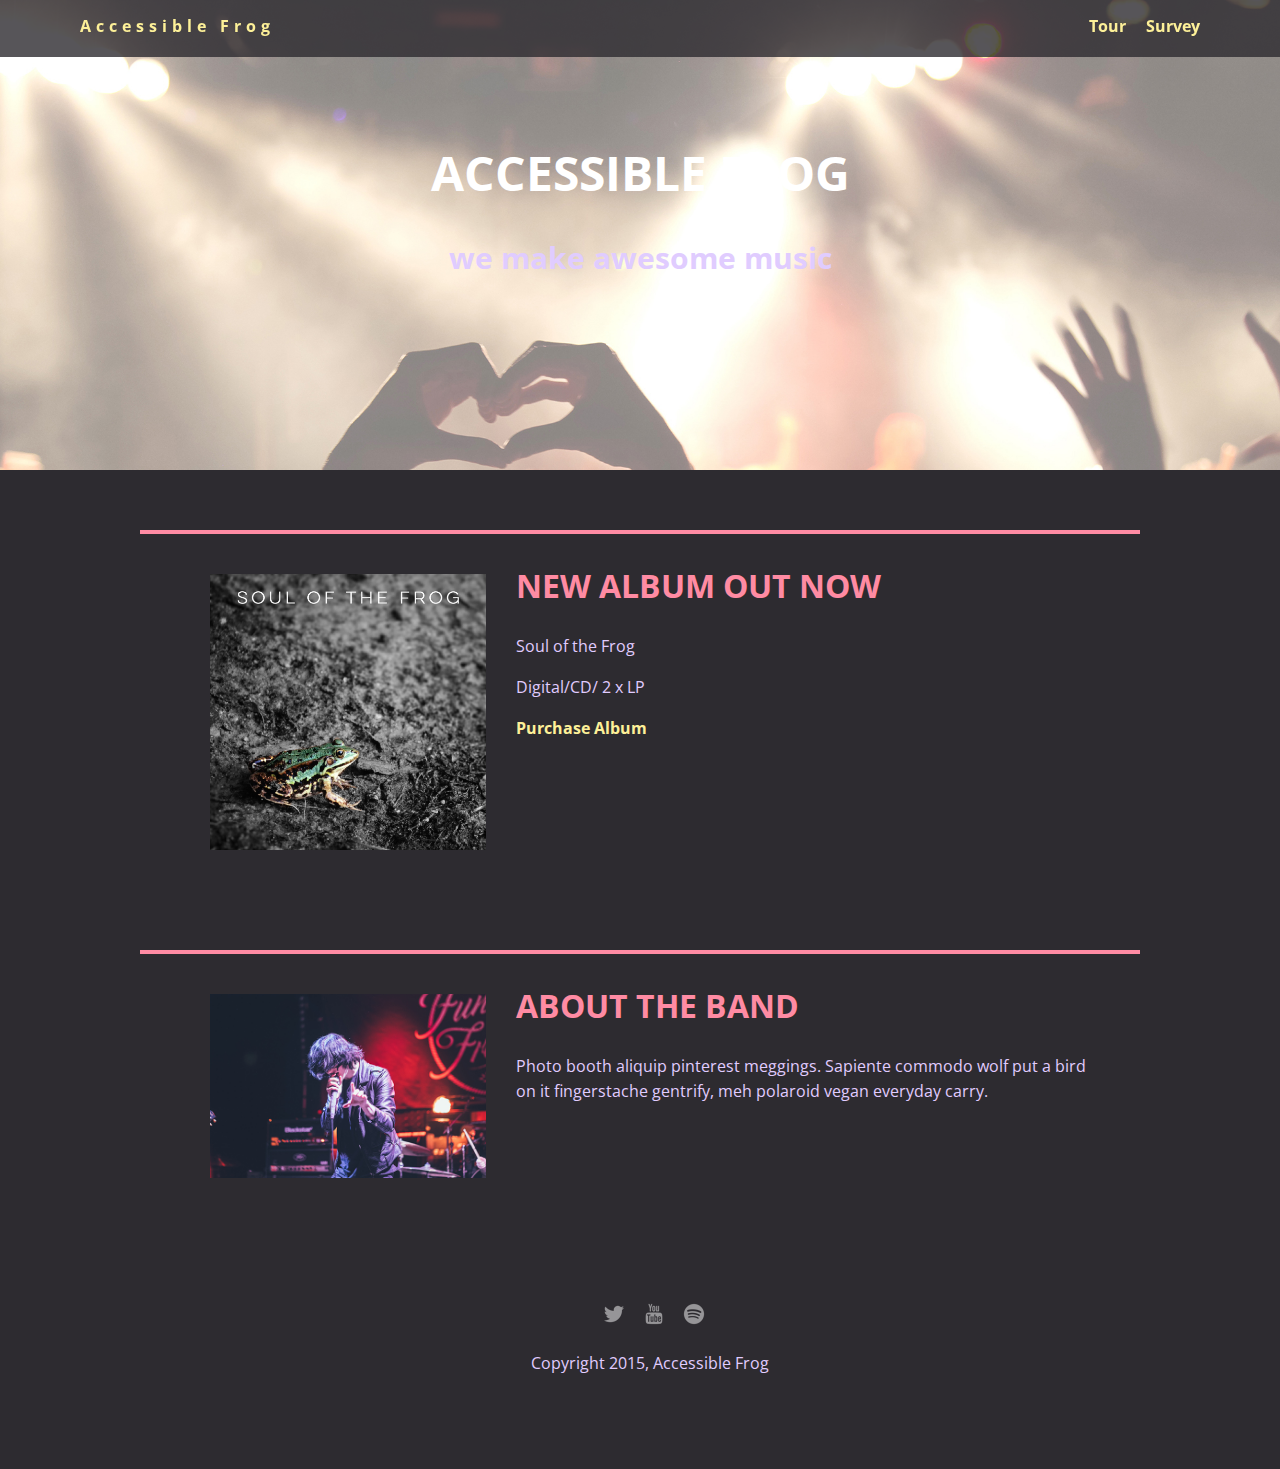
<file: index.html>
<!doctype html>
<html lang="en">
  <head>
      <meta charset="utf-8">
      <link href="css/styles.css" rel="stylesheet" type="text/css" />
      <meta name="viewport" content="width=device-width, initial-scale=1.0">
      <link href='https://fonts.googleapis.com/css?family=Open+Sans:400,300,600' rel='stylesheet' type='text/css'>
      <title>Accessible Frog</title>
  </head>

  <body>
    <div class="main-nav" role="navigation">
      <ul class="nav">
        <li class="name"><a href="#">Accessible Frog</a></li>
        <li><a href="tour.html">Tour</a></li>
        <li><a href="survey.html">Survey</a></li>
      </ul>
    </div>

    <header role="banner">
      <h1 class="logo">Accessible Frog</h1>
      <p class="header_text">we make awesome music</p>
    </header>

    <main role="main">
      <div class="card">
        <div class="flex">
          <img class="photo" src= "img/soul_of_the_frog.jpg" alt="Album Cover">
          <div class="information">
            <h2 class="heading">New album out now</h2>
            <p>Soul of the Frog</p>
            <p>Digital/CD/ 2 x LP</p>
            <a href="#" class="buy">Purchase Album</a>
          </div>
        </div>
      </div>

      <div class="card">
        <div class="flex">
          <img class="photo" src= "img/lead_singer.jpg" alt="Lead singer of the band">
          <div class="information">
            <h2 class="heading">About the band</h2>
            <p>Photo booth aliquip pinterest meggings. Sapiente commodo wolf put a bird on it fingerstache gentrify, meh polaroid vegan everyday carry.</p>
          </div>
        </div>
      </div>
    </main>

    <footer role="contentinfo">
      <ul>
        <li><a href="#" class="social twitter" aria-hidden="true"><img src= "img/twitter-32.png" alt="Twitter Logo"></a></li>
        <li><a href="#" class="social youtube" aria-hidden="true"><img src= "img/youtube-32.png" alt="Youtube Logo"></a></li>
        <li><a href="#" class="social spotify" aria-hidden="true"><img src= "img/spotify-32.png" alt="Spotify Logo"></a></li>
      </ul>
      <p class="copyright">Copyright 2015, Accessible Frog</p>
    </footer>

  </body>
</html>
</file>
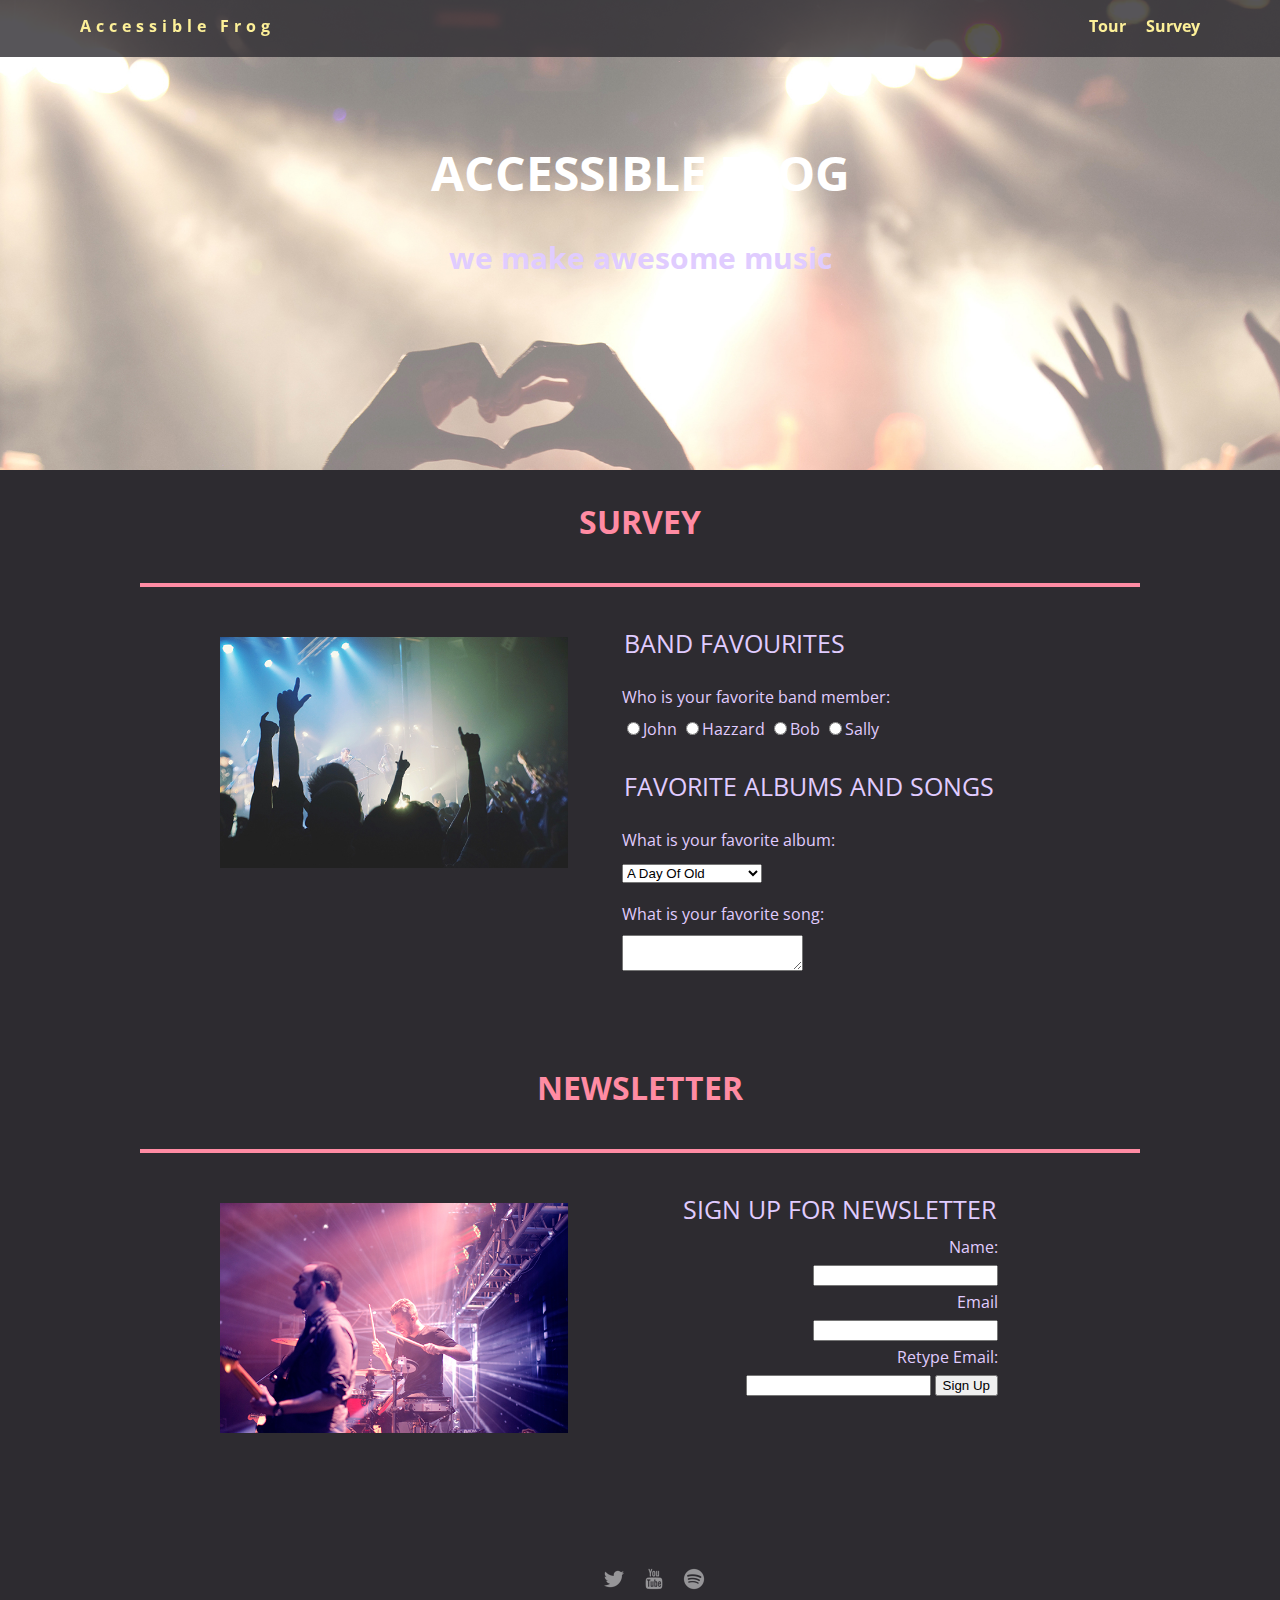
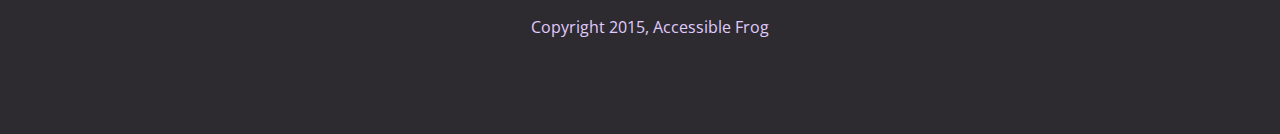
<file: survey.html>
<!doctype html>
<html lang="en">
  <head>
    <meta charset="utf-8">
    <link href="css/styles.css" rel="stylesheet" type="text/css" />
    <link href="css/survey.css" rel="stylesheet" type="text/css" />
    <meta name="viewport" content="width=device-width, initial-scale=1.0">
    <link href='https://fonts.googleapis.com/css?family=Open+Sans:400,300,600' rel='stylesheet' type='text/css'>
    <title>Accessible Frog</title>
  </head>

  <body>
    <div class="main-nav" role="navigation">
      <ul class="nav">
        <li class="name"><a href="index.html">Accessible Frog</a></li>
        <li><a href="tour.html">Tour</a></li>
        <li><a href="#">Survey</a></li>
      </ul>
    </div>

    <header role="banner">
      <h1 class="logo">Accessible Frog</h1>
      <p class="header_text">we make awesome music</p>
    </header>

    <main role="main">
      <h2 class= "heading">Survey</h2>
      <div class="card">
        <div class="flex">
          <img class="photo" src= "img/concert01.jpg" alt="Picture from the concert">
          <div class="container">
            <form class ="survey">
             <fieldset>
              <legend>Band Favourites</legend>  
                <label class="bandMembers">Who is your favorite band member:</label>
                <p id="bandMembers">You can select with radio buttons your favorite band member</p>
                <input id="john" type="radio" name="res" value="John"><label for="john">John</label> 
                <input id="hazzard" type="radio" name="res" value="Hazzard"><label for="hazzard">Hazzard</label>
                <input id="bob" type="radio" name="res" value="Bob"><label for="bob">Bob</label> 
                <input id="sally" type="radio" name="res" value="Sally"><label for="sally">Sally</label>
               </fieldset> 
               
               <fieldset>
               <legend>Favorite Albums and Songs</legend>   
                <label for="albums" class="albums">What is your favorite album:</label>
                <select id="albums" name="select">  
                  <option value="1">A Day Of Old</option>
                  <option value="2">Diamond Fireworks</option>
                  <option value="3">Enjoy Your Desire</option>
                  <option value="4">Finding My Shadow</option>
                  <option value="5">Heroic Forever</option>
                  <option value="6">Midnight Fires</option>
                  <option value="7">Music Of My Life</option>
                  <option value="8">Party For An Angel</option>
                  <option value="9">Song For Yesterday</option>
                  <option value="10">Street Of The Rider</option>
                  <option value="11">This Is For You</option>
                </select>
                
  
                <label for="textarea" class="textarea_label">What is your favorite song:</label>
                <textarea id="textarea" aria-describedby="songs"></textarea>
                <p id="songs">You can search with the keyboard your favourite song in this textarea.</p>
              </fieldset>  
            </form>
          </div>
        </div>
      </div>
      <h2 class= "heading">Newsletter</h2>
      <div class="card">
        <div class="flex">
          <img class="photo" src= "img/the_band.jpg" alt="Band playing live on stage">
            <div class="container">
              <form class="newsletter">
               <fieldset>
                <legend>Sign Up For NewsLetter</legend>
                 
                    <label for="name" class="newsletter_label">Name:</label>
                    <input id="name" type ="text" name="textfield" aria-describedby="yourFullName">
                    <p id="yourFullName">Please provide your full name.</p>
                 
                    <label for="email" class="newsletter_label">Email</label>
                    <input id="email" type ="email" name="textfield" aria-describedby="yourEmail">
                    <p id="yourEmail">Please provide your Email.</p>
                 
                    <label for="retype" class="newsletter_label">Retype Email:</label>
                    <input id="retype" type="email" name="textfield">
                    <p id="retypeEmail">Please retype your Email.</p>
                 
                    <label for="submit"></label>
                    <button id="submit" type="submit" aria-describedby="hint">Sign Up</button>
                    <p id="hint">Clicking this button you will subscribe to our newsletter.</p>
                 
               </fieldset>
              </form>
            </div>
        </div>
      </div>
    </main>

    <footer role="contentinfo">
      <ul>
        <li><a href="#" class="social twitter" aria-hidden="true"><img src= "img/twitter-32.png" alt="Twitter Logo"></a></li>
        <li><a href="#" class="social youtube" aria-hidden="true"><img src= "img/youtube-32.png" alt="Youtube Logo"></a></li>
        <li><a href="#" class="social spotify" aria-hidden="true"><img src= "img/spotify-32.png" alt="Spotify Logo"></a></li>
      </ul>
      <p class="copyright">Copyright 2015, Accessible Frog</p>
    </footer>
    
    <script type="text/javascript">
      
      function searchsongs() {
        var searchvalue = document.getElementById('#textarea').value;
        var from_s = document.getElementById('#albums');
        for (var i = 0; i < from_s.options.length-1; i++) {
          var st = from_s.options[i].text;
          if(st.search(searchvalue)>-1) {
            var temp = from_s.options[i];
            from_s.add(temp, from_s.options[0]);
          }
        }
      }
    </script>
  </body>
</html>
</file>
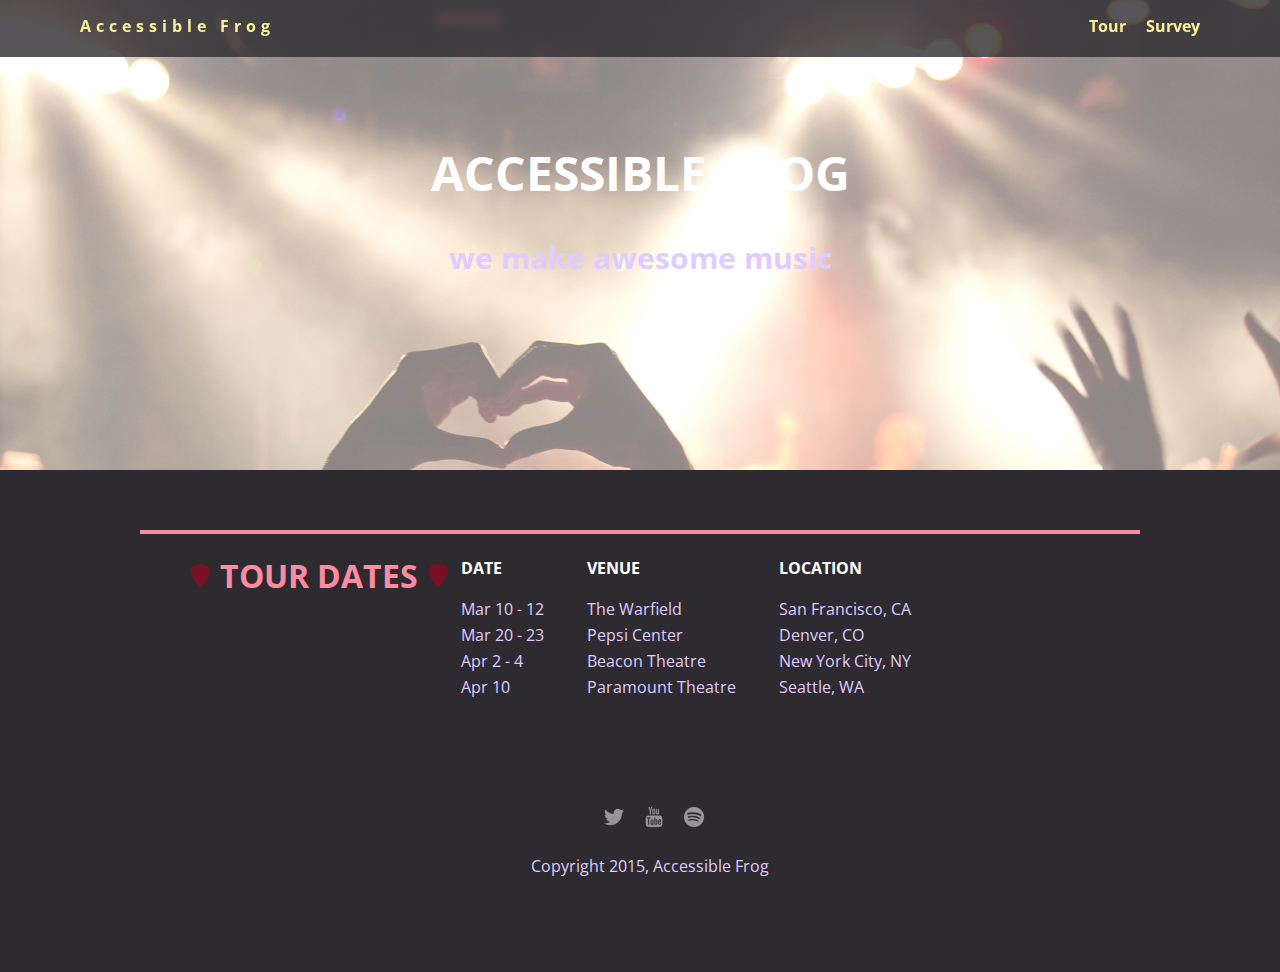
<file: tour.html>
<!doctype html>
<html lang="en">
  <head>
      <meta charset="utf-8">
      <link href="css/styles.css" rel="stylesheet" type="text/css" />
      <link href="css/tour.css" rel="stylesheet" type="text/css" />
      <meta name="viewport" content="width=device-width, initial-scale=1.0">
      <link href='https://fonts.googleapis.com/css?family=Open+Sans:400,300,600' rel='stylesheet' type='text/css'>
      <title>Accessible Frog</title>
  </head>

  <body>
    <div class="main-nav" role="navigation">
      <ul class="nav">
        <li class="name"><a href="index.html">Accessible Frog</a></li>
        <li><a href="#">Tour</a></li>
        <li><a href="survey.html">Survey</a></li>
      </ul>
    </div>

    <header role="banner">
      <h1 class="logo">Accessible Frog</h1>
      <p class="header_text">we make awesome music</p>
    </header>

    <main role="main">
      <div class="card">
        <div class="flex">
          <img class="pick" src= "img/guitar_pick.png" alt="">
          <h2 class="heading">Tour Dates</h2>
          <img class="pick" src= "img/guitar_pick.png" alt="">
            <table>
              <caption class="table_caption">Tour dates, venues and, locations for upcoming shows</caption>
              <thead>
                <tr>
                  <th scope="col">Date</th>
                  <th scope="col" class="table_col">Venue</th>
                  <th scope="col" class="table_col">Location</th>
                </tr>
              </thead>
              <tr>
                <td>Mar 10 - 12</td>
                <td class="table_col">The Warfield</td>
                <td class="table_col">San Francisco, CA</td>
              </tr>
              <tr>
                <td>Mar 20 - 23</td>
                <td class="table_col">Pepsi Center</td>
                <td class="table_col">Denver, CO</td>
              </tr>
              <tr>
                <td>Apr 2 - 4</td>
                <td class="table_col">Beacon Theatre </td>
                <td class="table_col">New York City, NY</td>
              </tr>
              <tr>
                <td>Apr 10</td>
                <td class="table_col">Paramount Theatre</td>
                <td class="table_col">Seattle, WA</td>
              </tr>
            </table>
        </div>
      </div>
    </main>
    
    <footer role="contentinfo">
      <ul>
        <li><a href="#" class="social twitter" aria-hidden="true"><img src= "img/twitter-32.png" alt="Twitter Logo"></a></li>
        <li><a href="#" class="social youtube" aria-hidden="true"><img src= "img/youtube-32.png" alt="Youtube Logo"></a></li>
        <li><a href="#" class="social spotify" aria-hidden="true"><img src= "img/spotify-32.png" alt="Spotify Logo"></a></li>
      </ul>
      <p class="copyright">Copyright 2015, Accessible Frog</p>
    </footer>
  </body>
</html>
</file>
<file: css/styles.css>
/* Global Layout Set-up */
* {
  box-sizing: border-box;
}

div#window-resizer-tooltip a {
  display: none;
}

body {
  margin: 0;
  padding: 0;
  text-align: center;
  font-family: 'Open Sans', sans-serif;
  background: #2d2b30;
  color: #E0CCFF;
}

/* Link Styles */

a {
  text-decoration: none;
  color: #FDF098;
  font-weight: bold;
}


/* Section Styles */

.main-nav {
  width: 100%;
  background: rgba(45, 43, 48, 0.8);
  min-height: 30px;
  padding: 10px;
  position: fixed;
  text-align: center;
}

.nav {
  display: flex;
  justify-content: space-around;
  font-weight: 700;
  list-style-type: none;
  margin: 0 auto;
  padding: 0;
}

.nav .name {
  display: block;
  margin-right: auto;
  color: white;
  letter-spacing: 5px;
}

.nav li {
  padding: 5px 10px 10px 10px;
}

.nav a,
.buy {
  transition: all .5s;
}

.nav a:hover,
.buy:hover {
  color: #FF8BA3;
}

.nav a:focus,
.buy:focus {
  color: #fff;
}


header {
  text-align: center;
  background: url('../img/concert02_no_text.jpg') no-repeat top center ;
  background-size: cover;
  overflow: hidden;
  padding-top: 60px;
  height: 350px;
}

.logo {
  text-transform: uppercase;
  font-weight: bold;
  padding-top: 1em;
  font-size: 3em;
  color: #fff;
}

.header_text {
  font-size: 1.9em;
  color: #E0CCFF;
  font-weight: bold;
}

.tag {
  color: black;
  padding: 10px;
  letter-spacing: 5px;
}

.name{
  font-weight: 300;
}

header .name{
  font-size: 3em;
}
.tagline {
  font-weight: 600;
  padding: 20px;
  text-transform: uppercase;
  color: #781125;
}

.card {
  margin: 30px;
  padding: 20px 40px 40px;
  text-align: left;
  border-top: 4px solid #FF8BA3;
  clear: both;
}
.card:hover {
  border-color: #FDF098;
}


.photo{
  display: block;
  width: 200px;
  height: 0%;
  margin: 0 auto;
}

.information{
  width: 100%;
  text-align: center;
  /*display: inline-block;
  position: absolute;*/
}

.heading{
  font-size: 2em;
  text-transform: uppercase;
  color: #FF8BA3;
  margin-top: 10px;
}

/* Footer styles */

footer {
  width: 100%;
  min-height: 30px;
  padding: 20px 0 40px 20px;
}

footer .copyright {
  top: -8px;
  font-size: .75em;
}

footer ul {
  list-style-type: none;
  margin: 0;
  padding: 0;
}

footer ul li {
  display: inline-block;
}

a.social {
  display: inline-block;
  margin-left: 5px;
  width: 30px;
  height: 30px;
  background-size: 30px 30px;
  transition: all .5s;
  opacity: .5;
}

a.social:hover {
  opacity: 1;
}

.clearfix {
  clear: both;
}

/* Styles for larger screens */
@media screen and (min-width: 840px) {

  .flex {
    display: -ms-flexbox;      /* TWEENER - IE 10 */
    display: flex;
    max-width: 1200px;
    -ms-flex-pack: distribute;
  }

  header {
    min-height: 470px;
  }

  .nav {
    max-width: 1200px;
    padding: 0 30px;
  }


  main {
    padding-top: 20px;
  }

  main p {
    line-height: 1.6em;
  }

  .card{
    margin: 40px auto;
    padding: 20px 40px 40px;
    width: 80%;
    max-width: 1000px;
  }

  .photo{
    width: 30%;
    margin: 20px 30px;
  }

  .information{
    text-align: left;
  }

  footer {
    font-size: 1.3em;
    max-width: 1200px;
    margin: 40px auto;
  }
}
</file>
<file: css/survey.css>
/* Survey page styles */

.photo{
  width: 60%;
  padding: 10px;
}

form {
  margin: 0 auto;
  text-align: left;
  display: inline-block;
}


fieldset {
  border: none;
  margin-top: 1.2em;
  width: 400px;
}

.survey {
  text-align: left;
}

legend {
  text-transform: uppercase;
  font-size: 25px;
}

textarea:focus,
input[type="text"]:focus,
input[type="email"]:focus,
select:focus,
button[id="submit"]:focus {
  background: #E0CCFF;
  color: #2d2b30;
}

input[type="radio"]:focus {
  transform: scale(1.5);
}

input[type="radio"]:hover {
  transform: scale(1.5);
}

.albums,
.bandMembers,
.textarea_label {
  margin: 20px 0 10px 0;
  display: block;
}

.container{
  text-align: center;
}
.newsletter{
  text-align: right;
}

#hint,
#yourFullName,
#yourEmail,
#retypeEmail,
#songs,
#bandAlbums,
#bandMembers {
  display: none;
}

.newsletter_label {
  display: inline-block;
  padding: 5px 0;
  width: 50%;
}




/* Styles for larger screens */
@media screen and (min-width: 840px) {
  .photo{
    width: 40%;
  }
}
</file>
<file: css/tour.css>
/* Tour page styles */

pre {
  font-family: 'Open Sans', sans-serif;
}

.heading{
  display: inline-block;
  margin: 0;
}

.pick{
  width: 40px;
  height: 0%;
  padding: 10px;
}

/*=========================
TABLE
=========================*/

.table_caption {
  font-size: 20px;
  padding: 1.5em 0;
  color: #fff;
  text-transform: uppercase;
  display: none;
}


th {
  padding-bottom: 1em;
  color: #fff;
  text-transform: uppercase;
}

.table_col {
  padding-left: 40px;
}
</file>
